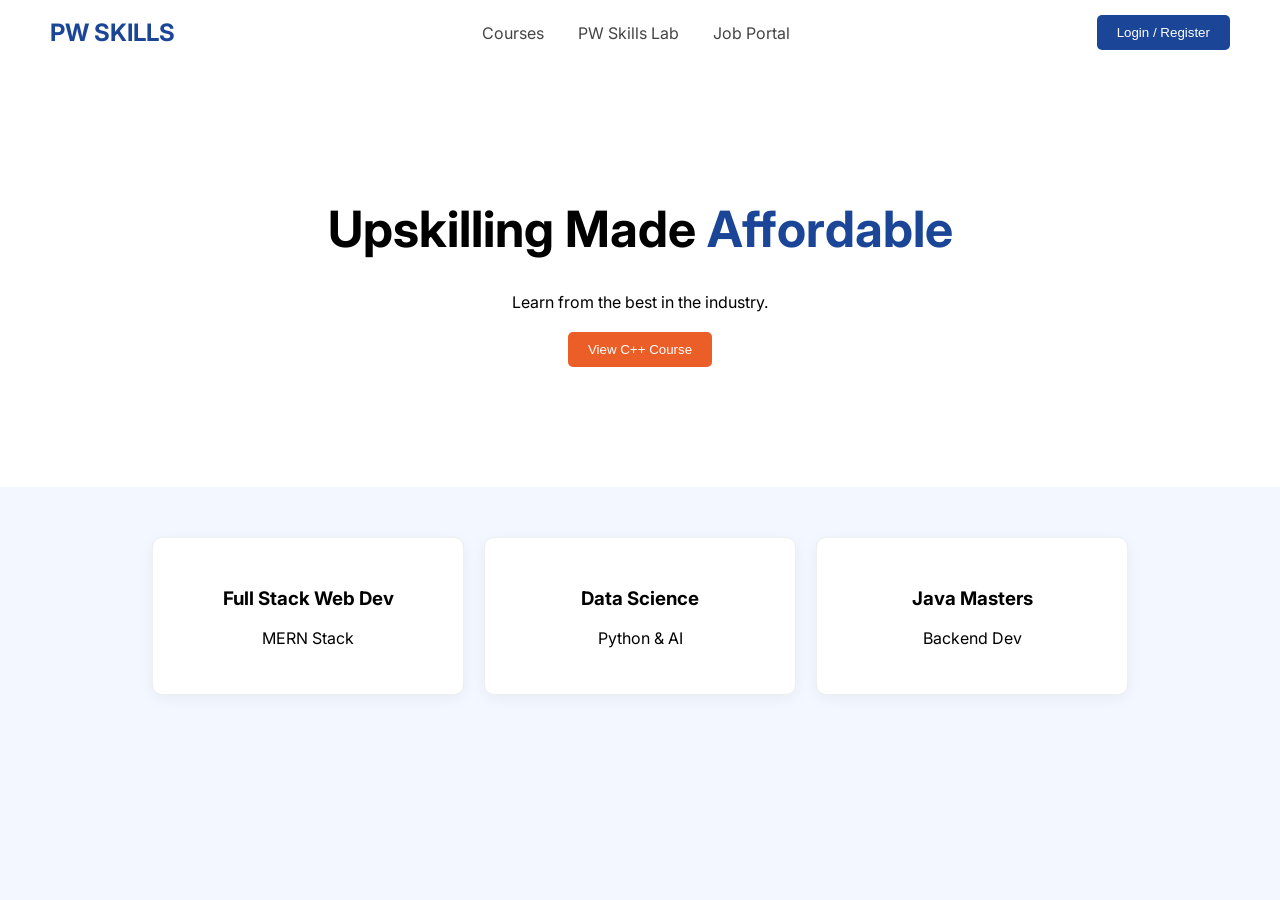
<file: index.html>
<!DOCTYPE html>
<html lang="en">
<head>
    <meta charset="UTF-8">
    <meta name="viewport" content="width=device-width, initial-scale=1.0">
    <title>PW Skills Clone</title>
    <link rel="stylesheet" href="style.css">
    <link href="https://fonts.googleapis.com/css2?family=Inter:wght@400;700&display=swap" rel="stylesheet">
</head>
<body>
    <nav class="navbar">
        <div class="logo">PW SKILLS</div>
        <div class="menu">
            <span>Courses</span>
            <span>PW Skills Lab</span>
            <span>Job Portal</span>
        </div>
        <button class="login-btn" onclick="window.location.href='login.html'">Login / Register</button>
    </nav>
    <header class="hero">
        <h1>Upskilling Made <span class="blue-text">Affordable</span></h1>
        <p>Learn from the best in the industry.</p>
    <button class="login-btn" style="display:block; margin: 20px auto; background:#eb5e28;" onclick="window.location.href='login.html'">View C++ Course</button></header>
    <div class="course-container">
        <div class="card"><h3>Full Stack Web Dev</h3><p>MERN Stack</p></div>
        <div class="card"><h3>Data Science</h3><p>Python & AI</p></div>
        <div class="card"><h3>Java Masters</h3><p>Backend Dev</p></div>
    </div>
</body>
</html>
</file>
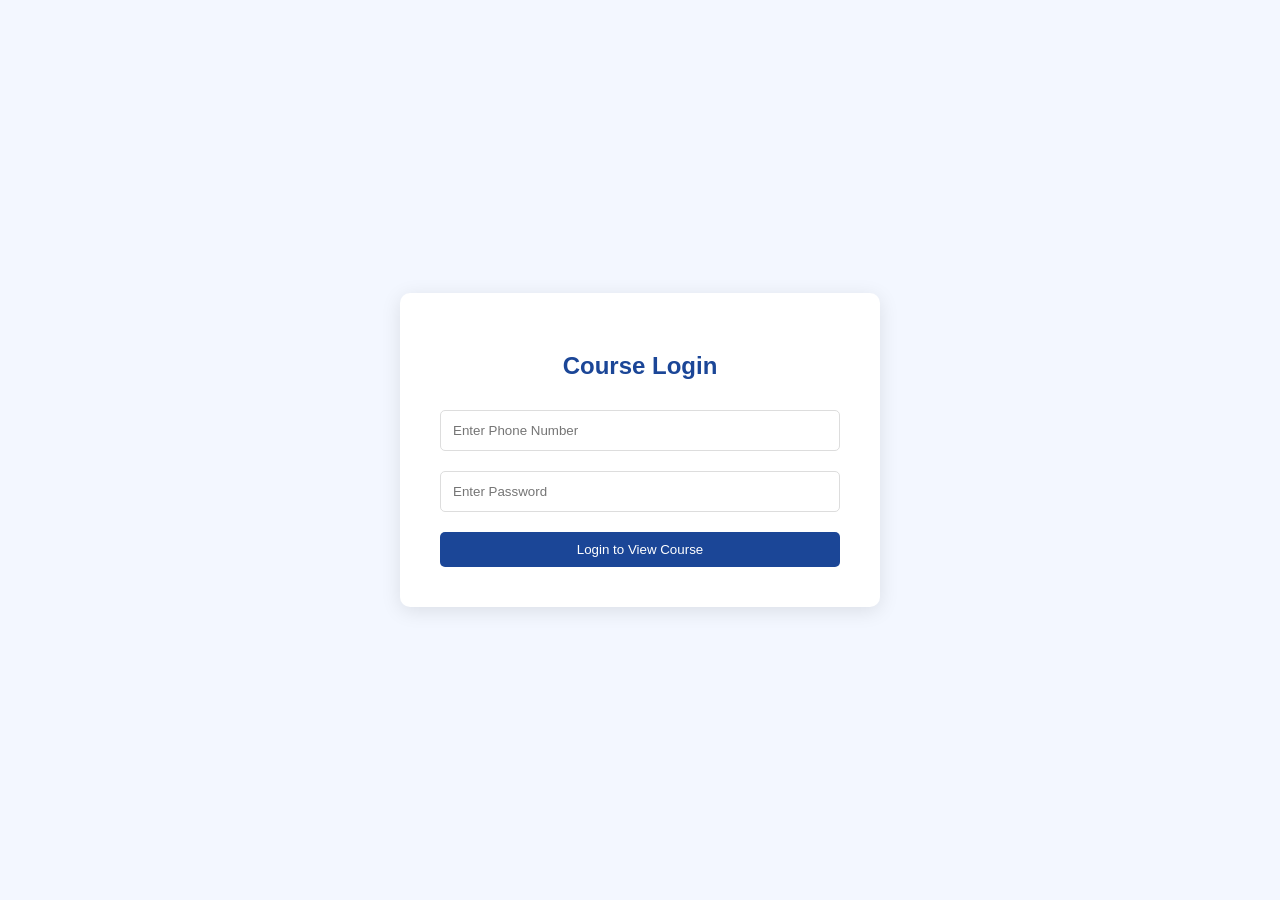
<file: login.html>
<!DOCTYPE html>
<html lang="en">
<head>
    <meta charset="UTF-8">
    <meta name="viewport" content="width=device-width, initial-scale=1.0">
    <title>Login | PW Skills Clone</title>
    <link rel="stylesheet" href="style.css">
    <style>
        body { display: flex; justify-content: center; align-items: center; height: 100vh; background: #f3f7ff; }
        .box { max-width: 400px; width: 90%; background: white; padding: 40px; border-radius: 10px; box-shadow: 0 4px 20px rgba(0,0,0,0.1); text-align: center; }
        input { width: 100%; padding: 12px; margin: 10px 0; border: 1px solid #ddd; border-radius: 5px; box-sizing: border-box; }
        .maintenance-msg { display: none; color: #1b4697; }
        .error { color: red; font-size: 14px; display: none; }
    </style>
</head>
<body>
    <div id="login-section" class="box">
        <h2 style="color: #1b4697; margin-bottom: 20px;">Course Login</h2>
        <p id="error-msg" class="error">Invalid Number or Password!</p>
        <input type="text" id="phone" placeholder="Enter Phone Number">
        <input type="password" id="pass" placeholder="Enter Password">
        <button class="login-btn" style="width: 100%; margin-top: 10px;" onclick="handleLogin()">Login to View Course</button>
    </div>

    <div id="maintenance-section" class="box maintenance-msg">
        <h1 style="font-size: 50px;">🛠️</h1>
        <h2>Under Maintenance</h2>
        <p style="font-size: 18px; margin-top: 15px; color: #555;">Please view the C++ Course after <b>12:00 AM</b>.</p>
        <button class="login-btn" style="margin-top: 20px; background: #666;" onclick="window.location.href='index.html'">Go Back</button>
    </div>

    <script>
        function handleLogin() {
            const phone = document.getElementById('phone').value;
            const pass = document.getElementById('pass').value;
            const error = document.getElementById('error-msg');
            const loginBox = document.getElementById('login-section');
            const maintenanceBox = document.getElementById('maintenance-section');

            // Your Credentials
            if (phone === "9835871031" && pass === "896972") {
                loginBox.style.display = "none";
                maintenanceBox.style.display = "block";
            } else {
                error.style.display = "block";
            }
        }
    </script>
</body>
</html>
</file>
<file: style.css>
body { font-family: 'Inter', sans-serif; margin: 0; background-color: #f3f7ff; }
.navbar { display: flex; justify-content: space-between; align-items: center; padding: 15px 50px; background: white; box-shadow: 0 2px 5px rgba(0,0,0,0.1); }
.logo { font-size: 24px; font-weight: bold; color: #1b4697; }
.menu span { margin: 0 15px; color: #444; cursor: pointer; }
.login-btn { background: #1b4697; color: white; border: none; padding: 10px 20px; border-radius: 5px; cursor: pointer; }
.hero { text-align: center; padding: 100px 20px; background: white; }
.hero h1 { font-size: 50px; }
.blue-text { color: #1b4697; }
.course-container { display: flex; justify-content: center; gap: 20px; padding: 50px; }
.card { background: white; padding: 30px; border-radius: 10px; width: 250px; box-shadow: 0 4px 15px rgba(0,0,0,0.05); border: 1px solid #eee; text-align: center; }
</file>
